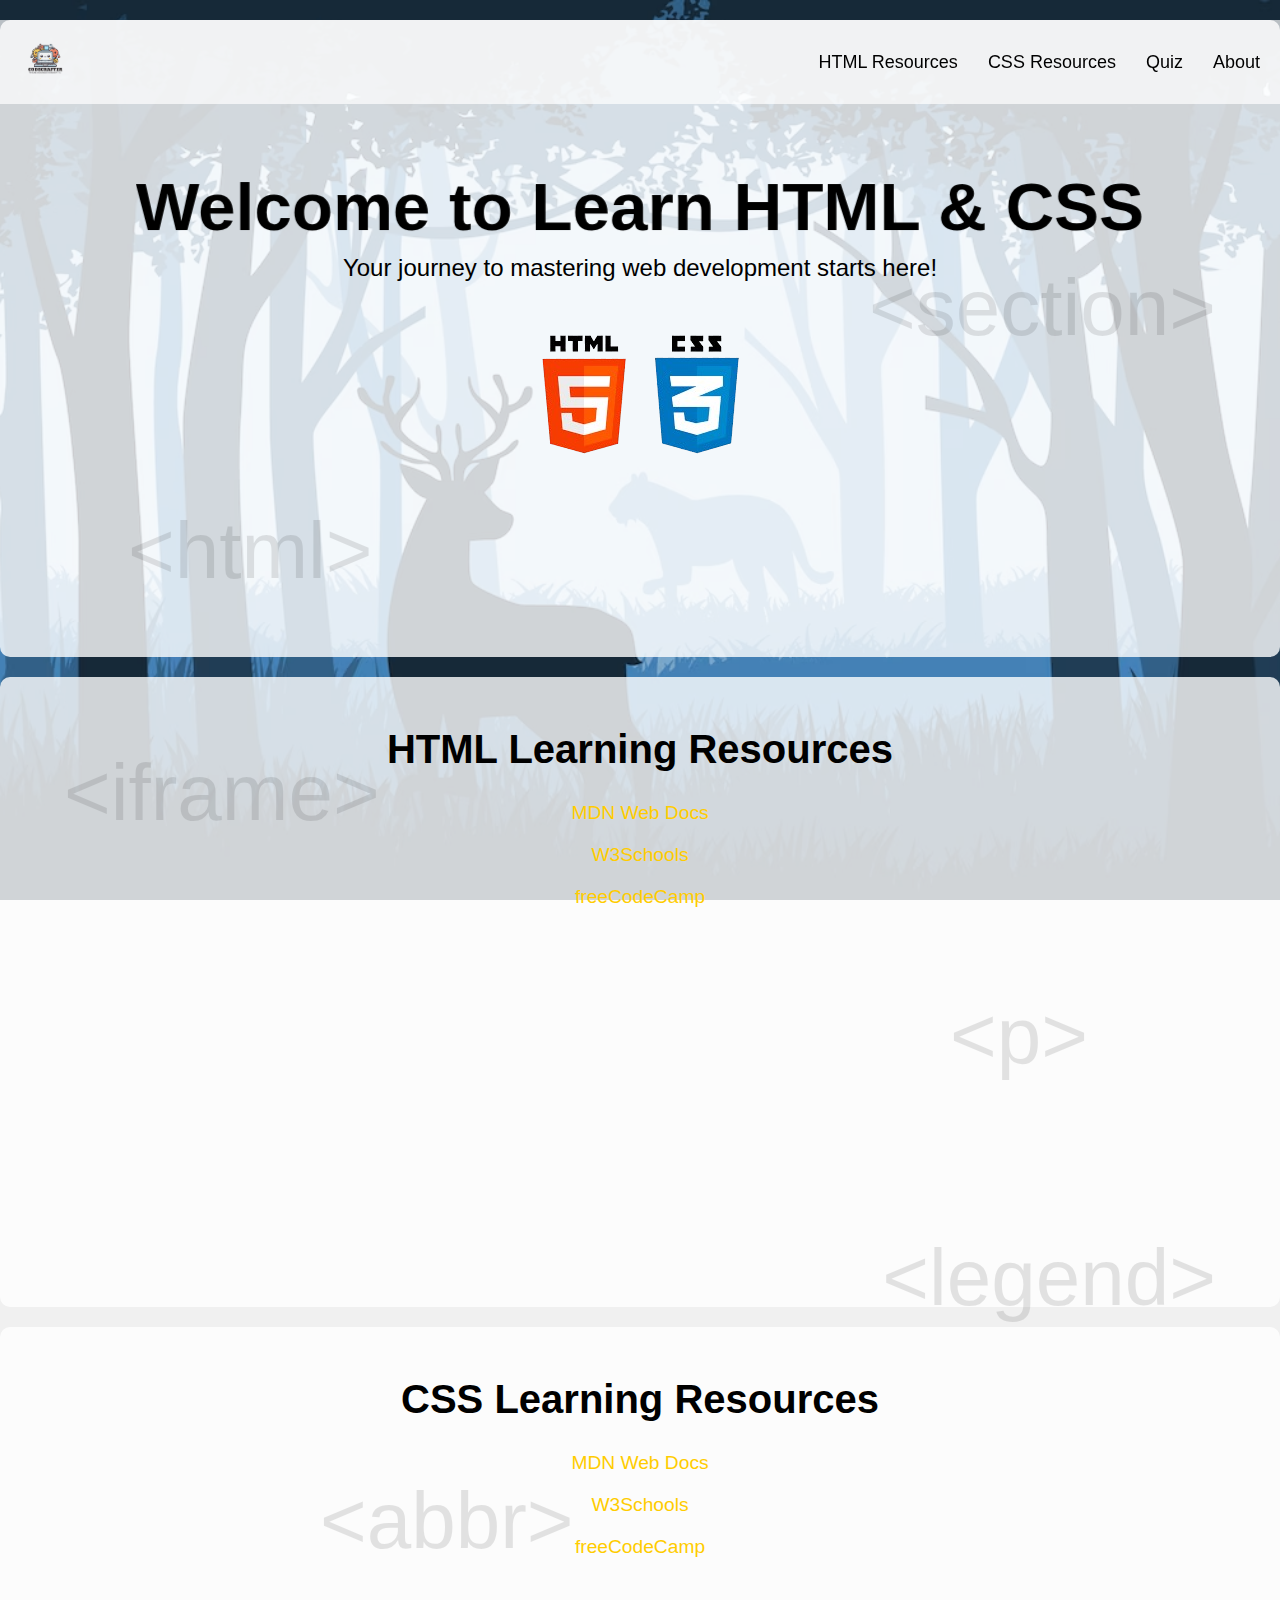
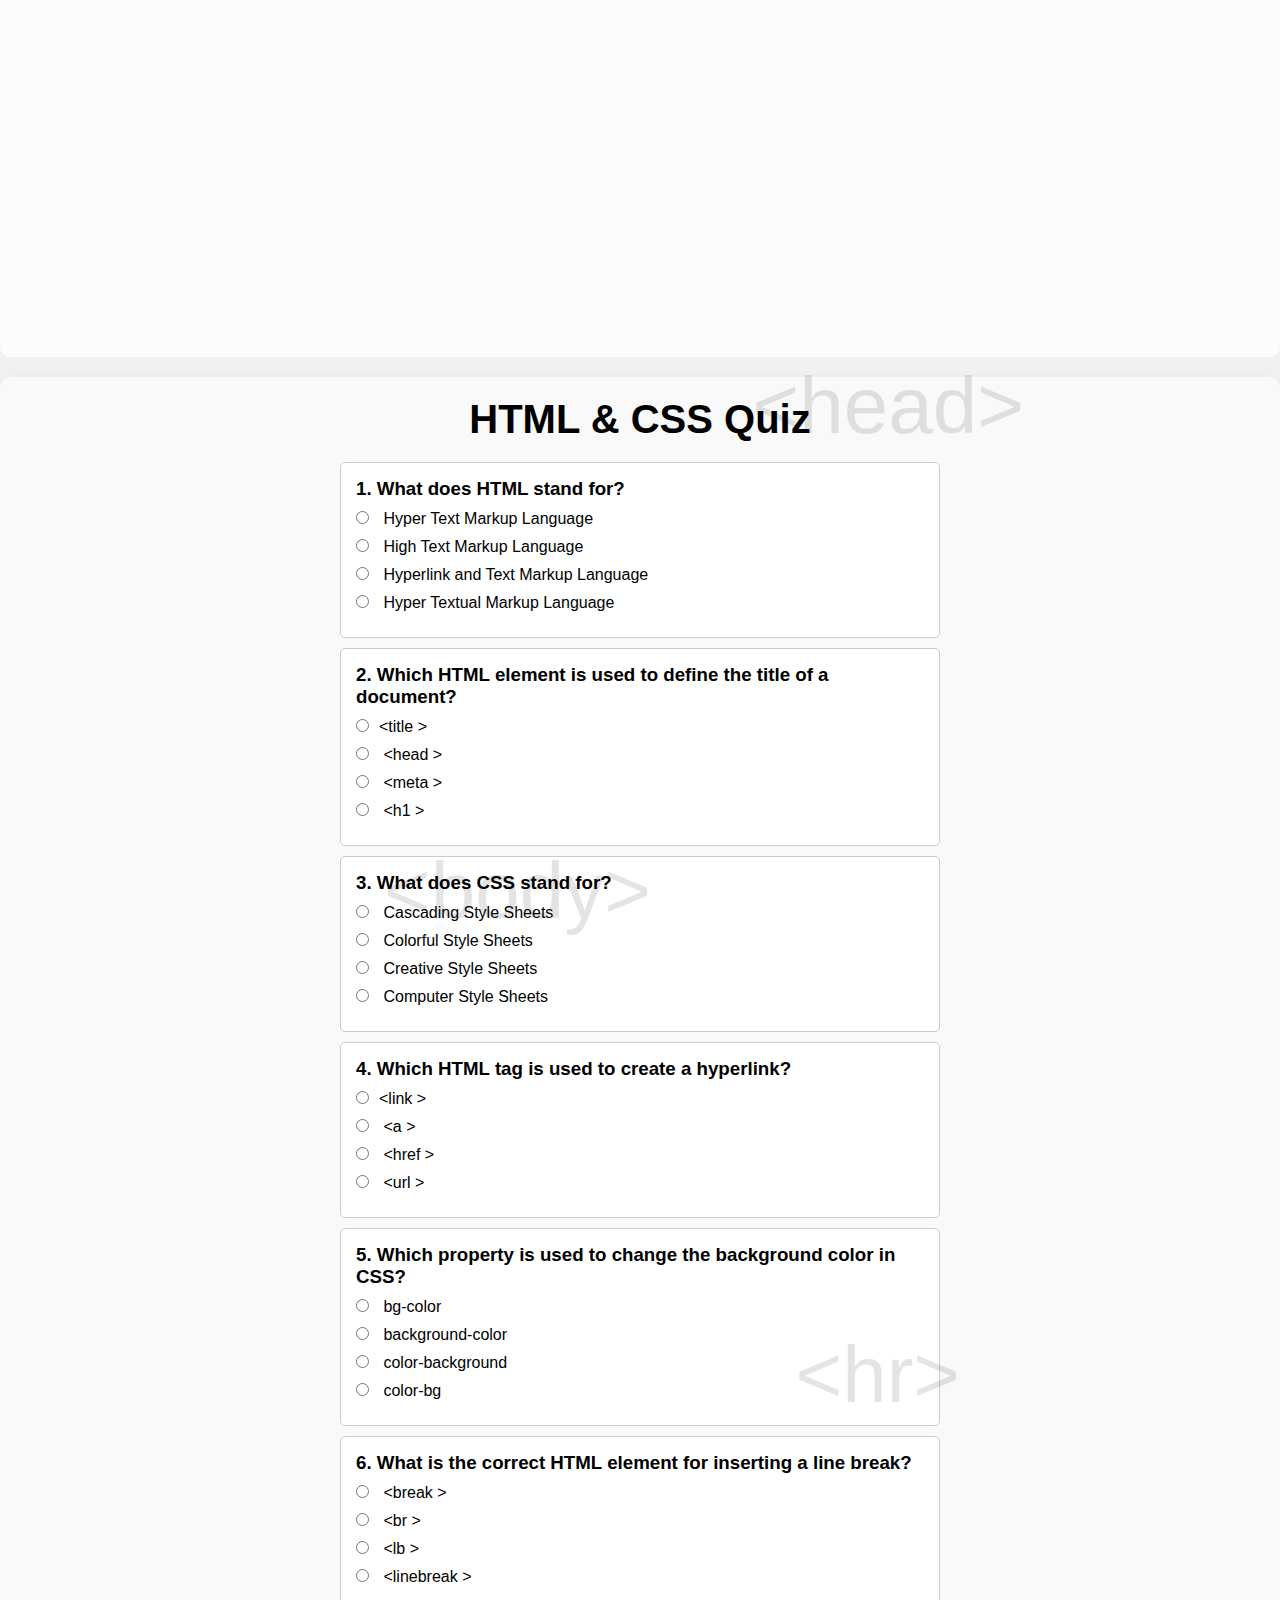
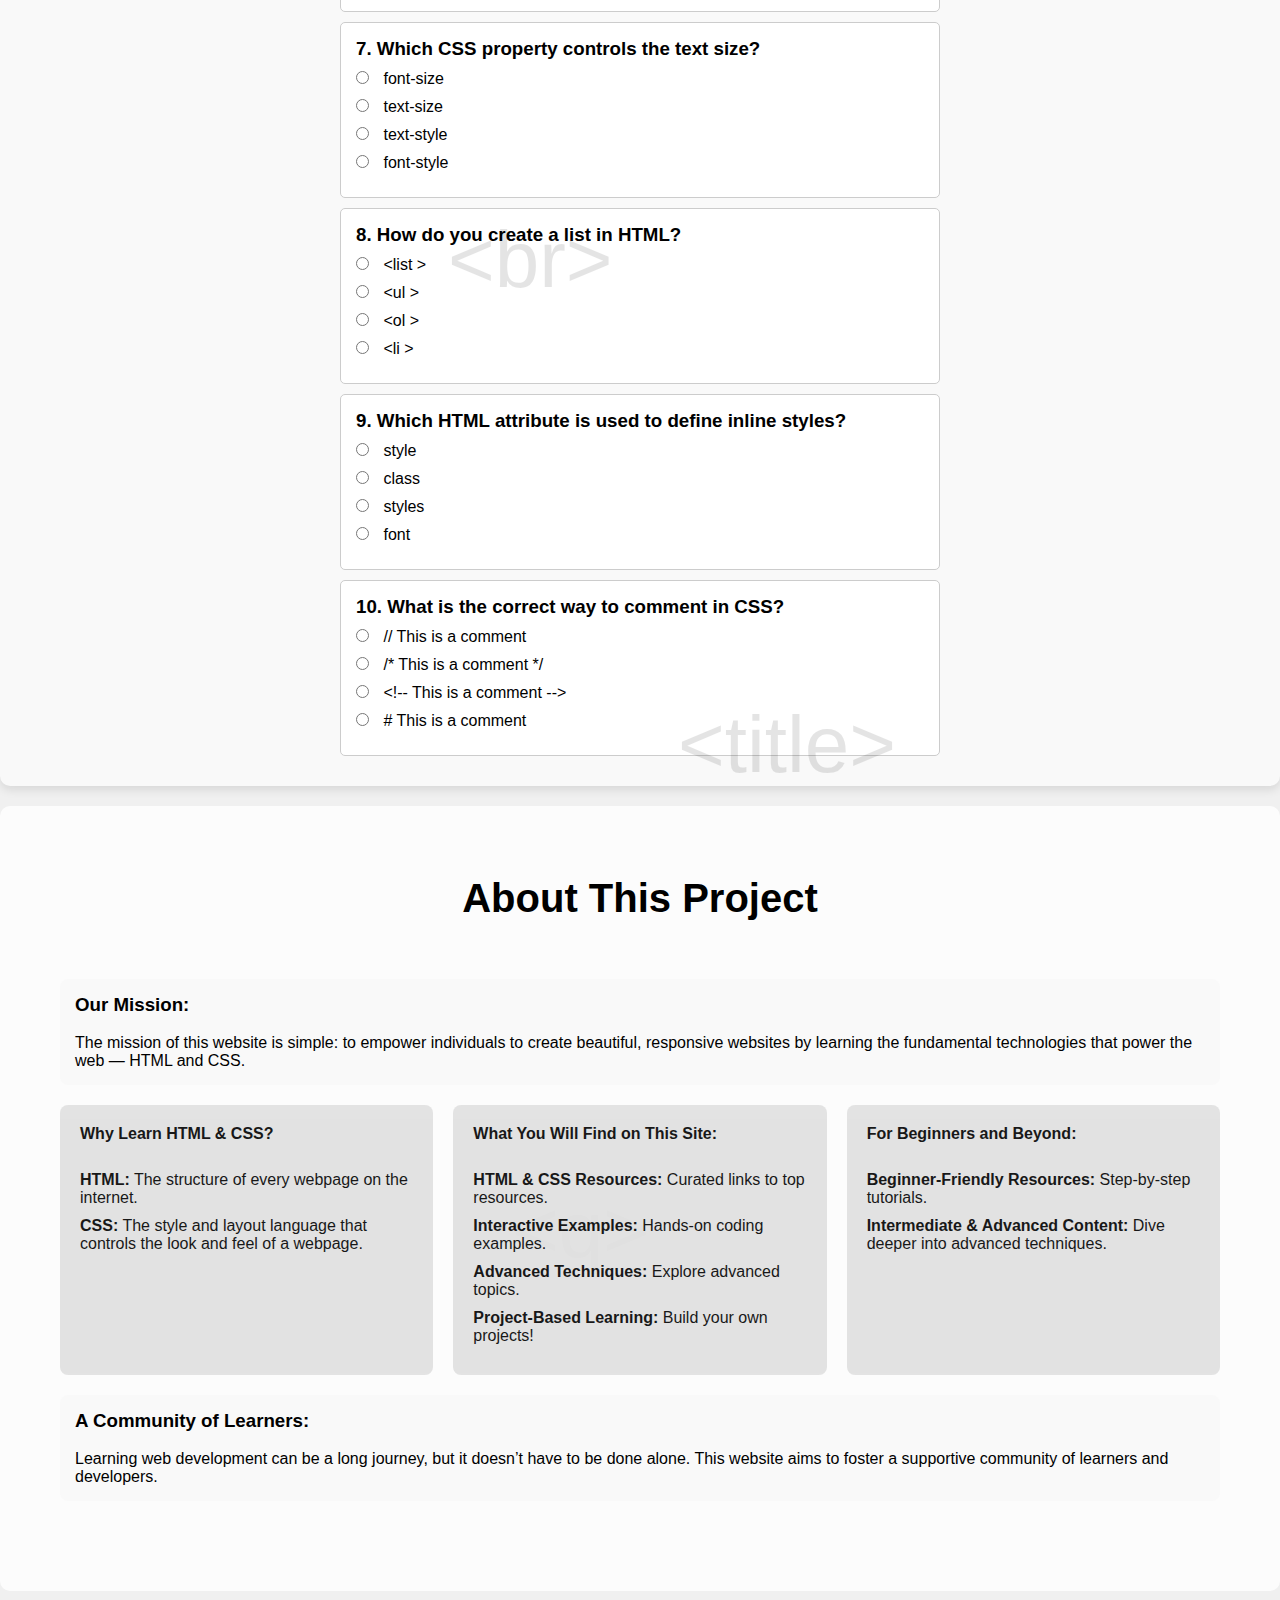
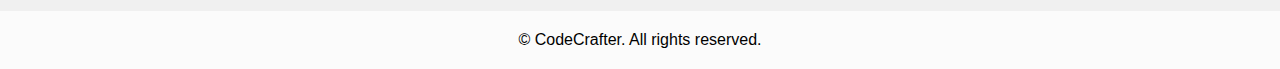
<file: all_lessons.html>
<!DOCTYPE html>
<html lang="en">
<head>
    <meta charset="UTF-8">
    <meta name="viewport" content="width=device-width, initial-scale=1.0">
    <title>All Lessons</title>
    <link rel="stylesheet" href="./all_lessons.css">
    <link href="https://fonts.cdnfonts.com/css/ica-rubrik-black" rel="stylesheet">
    <link href="https://fonts.cdnfonts.com/css/poppins" rel="stylesheet">
</head>
<body> 
    <header>
        <nav class="navbar">
            <div class="navbar-container">
                <div class="logo"> <img src="./logo_final.png" height="50px" width="50px" alt="logo" class="logo-image">
                </div>
                <ul class="nav-menu">
                    <li><a href="#html-resources">HTML Resources</a></li>
                    <li><a href="#css-resources">CSS Resources</a></li>
                    <li><a href="#quiz">Quiz</a></li> 
                    <li><a href="#about">About</a></li>
                </ul>
            </div>
        </nav>
    </header>




    <section class="hero">
      <h1 class="animate hero-title">Welcome to Learn HTML & CSS</h1>
      <p class="hero-subtitle">Your journey to mastering web development starts here!</p>
      <img src="./htmlsaaimage.png" alt="HTML and CSS" class="hero-image">
  </section>



  <body>
   
    <div class="floating-tag tag-html">&lt;html&gt;</div>
    <div class="floating-tag tag-p">&lt;p&gt;</div>
    <div class="floating-tag tag-abbr">&lt;abbr&gt;</div>
    <div class="floating-tag tag-head">&lt;head&gt;</div>
    <div class="floating-tag tag-body">&lt;body&gt;</div>
    <div class="floating-tag tag-hr">&lt;hr&gt;</div>
    <div class="floating-tag tag-br">&lt;br&gt;</div>
    <div class="floating-tag tag-title">&lt;title&gt;</div>
    <div class="floating-tag tag-q">&lt;q&gt;</div>
    <div class="floating-tag tag-section">&lt;section&gt;</div>
    <div class="floating-tag tag-iframe">&lt;iframe&gt;</div>
    <div class="floating-tag tag-legend">&lt;legend&gt;</div>
    
</body>






    
    <section id="html-resources" class="fade-in">
        <h2>HTML Learning Resources</h2>
        <ul class="html-resources-list">
            <li ><a href="https://developer.mozilla.org/en-US/docs/Web/HTML">MDN Web Docs</a></li>
            <li><a href="https://www.w3schools.com/html/">W3Schools</a></li>
            <li><a href="https://www.freecodecamp.org/">freeCodeCamp</a></li>
        </ul>
    
        
      
        <div class="video-container">
            <iframe src="https://onecompiler.com/html" width="100vw"  title="notitle" frameborder="0" allowfullscreen></iframe>
        </div>
    </section>

    <section id="css-resources" class="fade-in">
      
        <h2>CSS Learning Resources</h2>
        <ul class="css-resources-list">
            <li   ><a href="https://developer.mozilla.org/en-US/docs/Web/CSS">MDN Web Docs</a></li>
            <li><a href="https://www.w3schools.com/css/">W3Schools</a></li>
            <li><a href="https://www.freecodecamp.org/">freeCodeCamp</a></li>
        </ul>
        
        <div class="video-container">
            <iframe src="https://onecompiler.com/html/3wsvrxxap" width="100vw" title="notitle"  frameborder="0" allowfullscreen></iframe>
        </div>
    </section>

    <section id="quiz" class="fade-in quiz-section">
        <h2>HTML & CSS Quiz</h2>
        <div class="quiz-container">
            <div class="question">
                <h3>1. What does HTML stand for?</h3>
                <ul class="options">
                    <li><input   type="radio" name="q1" value="a"> Hyper Text Markup Language</li>
                    <li><input type="radio" name="q1" value="b"> High Text Markup Language</li>
                    <li><input type="radio" name="q1" value="c"> Hyperlink and Text Markup Language</li>
                    <li><input type="radio" name="q1" value="d"> Hyper Textual Markup Language</li>
                </ul>
            </div>
            <div class="question">
                <h3>2. Which HTML element is used to define the title of a document?</h3>
                <ul class="options">
                    <li><input type="radio" name="q2" value="a">&lt;title &gt;</li>
                    <li><input type="radio" name="q2" value="b"> &lt;head &gt;</li>
                    <li><input type="radio" name="q2" value="c"> &lt;meta &gt;</li>
                    <li><input type="radio" name="q2" value="d"> &lt;h1 &gt;</li>
                </ul>
            </div>
            <div class="question">
                <h3>3. What does CSS stand for?</h3>
                <ul class="options">
                    <li><input type="radio" name="q3" value="a"> Cascading Style Sheets</li>
                    <li><input type="radio" name="q3" value="b"> Colorful Style Sheets</li>
                    <li><input type="radio" name="q3" value="c"> Creative Style Sheets</li>
                    <li><input type="radio" name="q3" value="d"> Computer Style Sheets</li>
                </ul>
            </div>
            <div class="question">
                <h3>4. Which HTML tag is used to create a hyperlink?</h3>
                <ul class="options">
                    <li><input type="radio" name="q4" value="a">&lt;link &gt;</li>
                    <li><input type="radio" name="q4" value="b"> &lt;a  &gt;</li>
                    <li><input type="radio" name="q4" value="c"> &lt;href  &gt;</li>
                    <li><input type="radio" name="q4" value="d"> &lt;url  &gt;</li>
                </ul>
            </div>
            <div class="question">
                <h3>5. Which property is used to change the background color in CSS?</h3>
                <ul class="options">
                    <li><input type="radio" name="q5" value="a"> bg-color</li>
                    <li><input type="radio" name="q5" value="b"> background-color</li>
                    <li><input type="radio" name="q5" value="c"> color-background</li>
                    <li><input type="radio" name="q5" value="d"> color-bg</li>
                </ul>
            </div>
            <div class="question">
                <h3>6. What is the correct HTML element for inserting a line break?</h3>
                <ul class="options">
                    <li><input type="radio" name="q6" value="a"> &lt;break  &gt;</li>
                    <li><input type="radio" name="q6" value="b"> &lt;br  &gt;</li>
                    <li><input type="radio" name="q6" value="c"> &lt;lb  &gt;</li>
                    <li><input type="radio" name="q6" value="d"> &lt;linebreak &gt;</li>
                </ul>
            </div>
            <div class="question">
                <h3>7. Which CSS property controls the text size?</h3>
                <ul class="options">
                    <li><input type="radio" name="q7" value="a"> font-size</li>
                    <li><input type="radio" name="q7" value="b"> text-size</li>
                    <li><input type="radio" name="q7" value="c"> text-style</li>
                    <li><input type="radio" name="q7" value="d"> font-style</li>
                </ul>
            </div>
            <div class="question">
                <h3>8. How do you create a list in HTML?</h3>
                <ul class="options">
                    <li><input type="radio" name="q8" value="a"> &lt;list  &gt;</li>
                    <li><input type="radio" name="q8" value="b"> &lt;ul  &gt;</li>
                    <li><input type="radio" name="q8" value="c"> &lt;ol &gt;</li>
                    <li><input type="radio" name="q8" value="d"> &lt;li &gt;</li>
                </ul>
            </div>
            <div class="question">
                <h3>9. Which HTML attribute is used to define inline styles?</h3>
                <ul class="options">
                    <li><input type="radio" name="q9" value="a"> style</li>
                    <li><input type="radio" name="q9" value="b"> class</li>
                    <li><input type="radio" name="q9" value="c"> styles</li>
                    <li><input type="radio" name="q9" value="d"> font</li>
                </ul>
            </div>
            <div class="question">
                <h3>10. What is the correct way to comment in CSS?</h3>
                <ul class="options">
                    <li><input type="radio"   name="q10" value="a"> // This is a comment</li>
                    <li><input type="radio" name="q10" value="b"> /* This is a comment */</li>
                    <li><input type="radio" name="q10" value="c"> &lt;!-- This is a comment --&gt; </li>
                    <li><input type="radio" name="q10" value="d"> # This is a comment</li>
                </ul>
            </div>
        </div>
    </section>






    <section id="about" class="fade-in">
      <div class="about-container">
          <h2>About This Project</h2> <br>
          <div class="mission">
              <h3>Our Mission:</h3><br>
              <p>The mission of this website is simple: to empower individuals to create beautiful, 
                responsive websites by learning the fundamental technologies that power the web — HTML and CSS.</p>
          </div>
  
          <div class="grid-container">
              <div class="grid-item">
                  <h4>Why Learn HTML & CSS?</h4> <br>
                  <ul>
                      <li><b>HTML:</b> The structure of every webpage on the internet.</li>
                      <li><b>CSS:</b> The style and layout language that controls the look and feel of a webpage.</li>
                  </ul>
              </div>
              <div class="grid-item">
                  <h4>What You Will Find on This Site:</h4><br>
                  <ul>
                      <li><b>HTML & CSS Resources:</b> Curated links to top resources.</li>
                      <li><b>Interactive Examples:</b> Hands-on coding examples.</li>
                      <li><b>Advanced Techniques:</b> Explore advanced topics.</li>
                      <li><b>Project-Based Learning:</b> Build your own projects!</li>
                  </ul>
              </div>
              <div class="grid-item">
                  <h4>For Beginners and Beyond:</h4> <br>
                  <ul>
                      <li><b>Beginner-Friendly Resources:</b> Step-by-step tutorials.</li>
                      <li><b>Intermediate & Advanced Content:</b> Dive deeper into advanced techniques.</li>
                  </ul>
              </div>
          </div>
  
          <div class="community">
              <h3>A Community of Learners:</h3><br>
              <p>Learning web development can be a long journey, but it doesn’t have to be done alone. This website aims to foster a supportive community of learners and developers.</p>
          </div>
      </div>
  </section>


  
    <footer>
        <p>&copy; CodeCrafter. All rights reserved.</p>
    </footer>
</body>
</html>
</file>
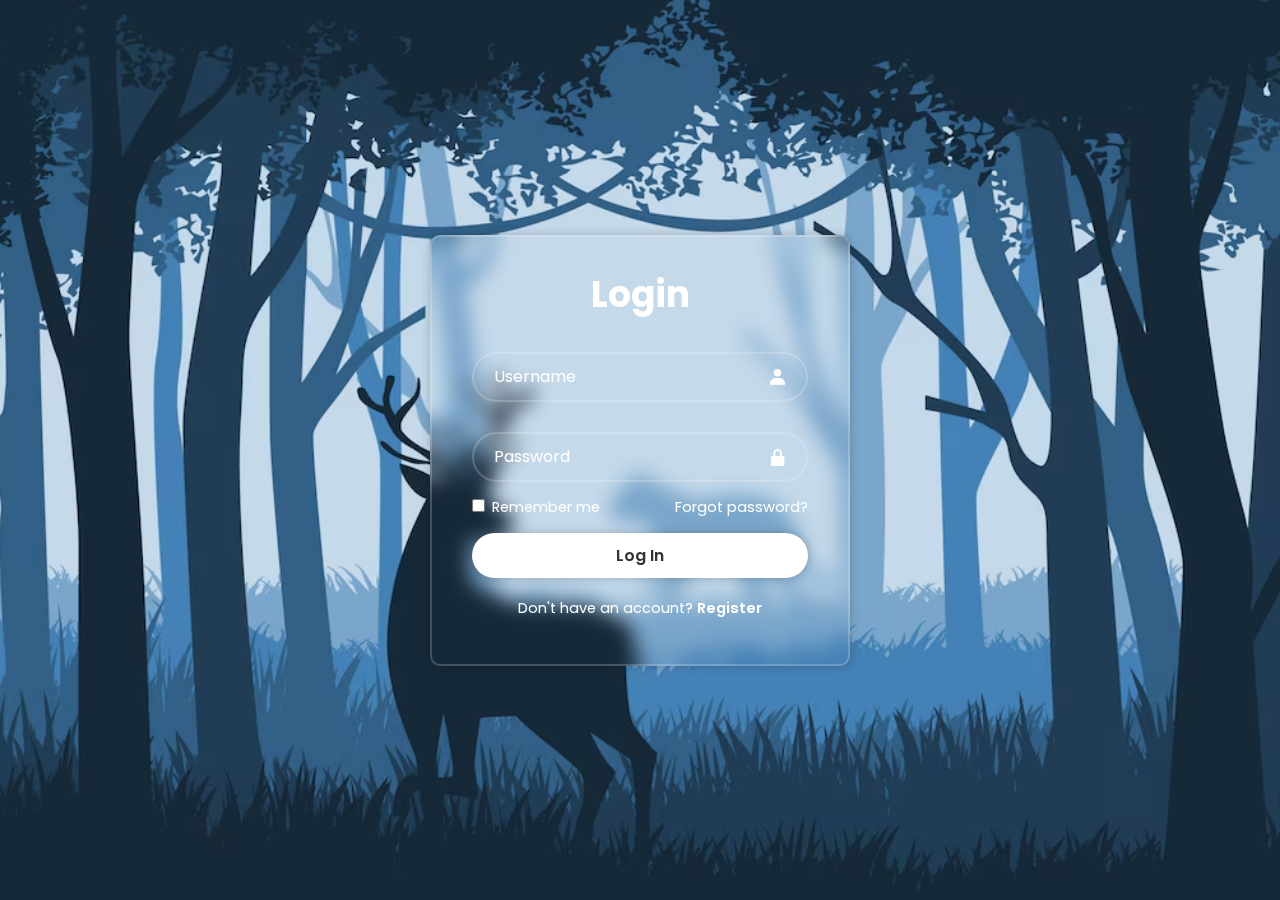
<file: form.html>
<!DOCTYPE html>
<html lang="en">
<head>
  <meta charset="UTF-8">
  <meta name="viewport" content="width=device-width, initial-scale=1.0">
  <title>Log in</title>
  <link rel="stylesheet" href="form.css">
  <link href='https://unpkg.com/boxicons@2.1.4/css/boxicons.min.css' rel='stylesheet'>
</head>


<body>

<div class="wrapper">
    <form action="">
      <h1>Login</h1>
      <div class="input-box">
        <input type="text" placeholder="Username" required>
        <i class='bx bxs-user'></i>
      </div>

      <div class="input-box">
        <input type="password" placeholder="Password" required>
        <i class='bx bxs-lock-alt' ></i>
      </div>

      <div class="remember-forgot">
        <label for="Rememberme">
          <input type="checkbox" id="Rememberme" name="Rememberme">
          Remember me  
        </label>
          <a href="#">Forgot password?</a>
      </div>

      <button type="submit" class="btn">Log In</button>

      <div class="register-link">
        <p>Don't have an account? <a href="#">Register</a> </p>
      </div>


    </form>
</div>
  
</body>
</html>
</file>
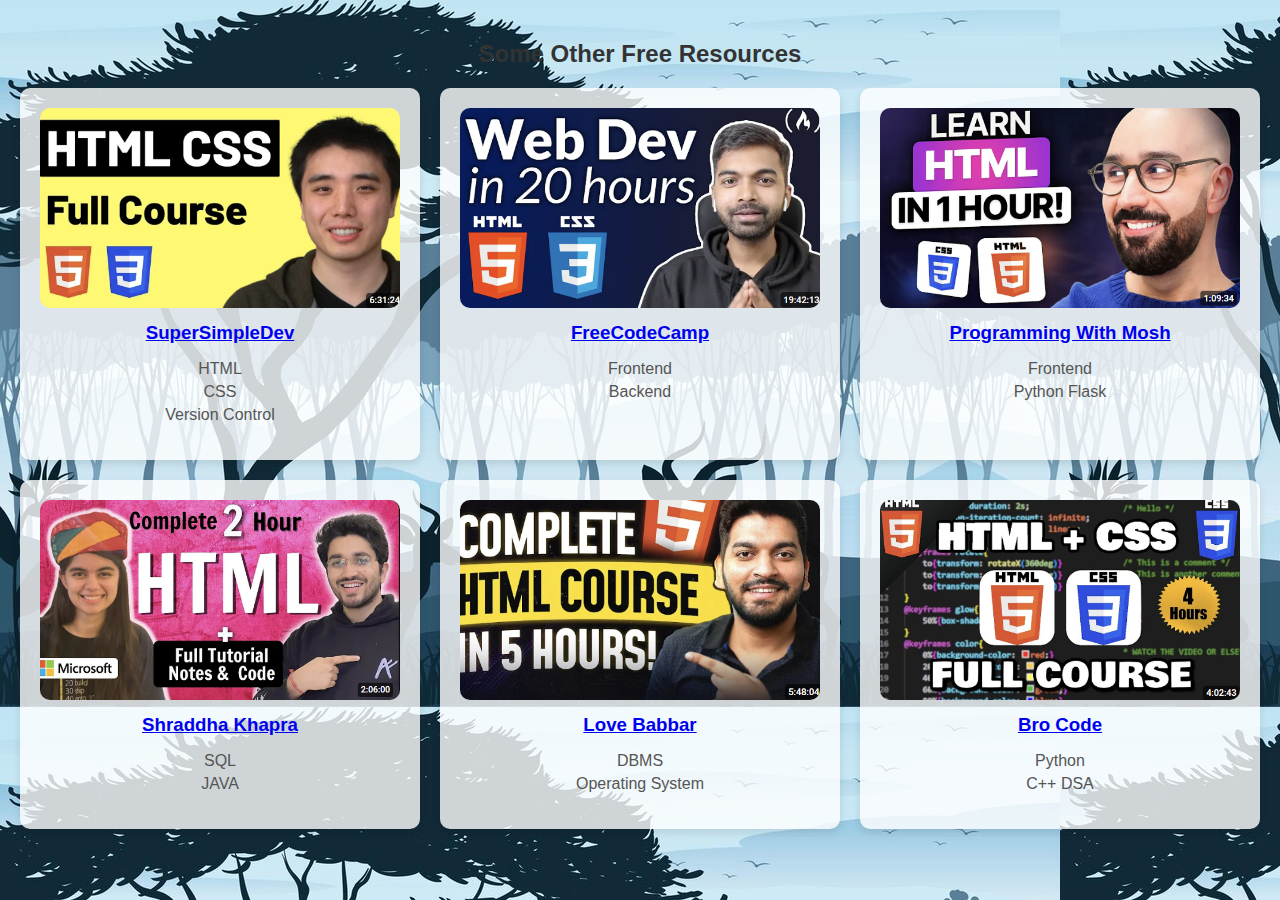
<file: resources.html>
<!DOCTYPE html>
<html lang="en">
<head>
    <meta charset="UTF-8">
    <meta name="viewport" content="width=device-width, initial-scale=1.0">
    <link rel="stylesheet" href="./resources.css">
    <title>Free Resources </title>
</head>
<body>
    <div class="mentors-section">
        <h2>Some Other Free Resources</h2>
        <div class="mentor-grid">
            <div class="mentor-card">
                <img src="./SUPERSIMPLEDEV.png" alt="supersimpledev">
                <h3><a href="https://youtu.be/G3e-cpL7ofc?feature=shared" target="_blank" rel="noopener" > SuperSimpleDev</a> </h3>
                
                <ul>
                    <li>HTML</li>
                    <li>CSS</li>
                    <li>Version Control</li>
                </ul>
            </div>
            <div class="mentor-card">
                <img src="./FREECODECAMP.png" alt="freecodecamp">
                <h3><a href="https://youtu.be/dX8396ZmSPk?feature=shared" target="_blank" rel="noopener" >FreeCodeCamp</a></h3>
                
                <ul>
                    <li>Frontend</li>
                    <li>Backend</li>
                </ul>
            </div>
            <div class="mentor-card">
                <img src="./PROGRAMMINGIWITHMOSH.png" alt="Programming with Mosh">
                <h3> <a href="https://youtu.be/qz0aGYrrlhU?feature=shared" target="_blank" rel="noopener" > Programming With Mosh </a> </h3>
                
                <ul>
                    <li>Frontend</li>
                    <li>Python Flask</li>
                </ul>
            </div>
            <div class="mentor-card">
                <img src="./APNA COLLEGE.png" alt="apna college">
                <h3> <a href="https://youtu.be/HcOc7P5BMi4?feature=shared" target="_blank" rel="noopener" > Shraddha Khapra </a>  </h3>
                
                <ul>
                    <li>SQL</li>
                    <li>JAVA</li>
                </ul>
            </div>
            <div class="mentor-card">
                <img src="./LOVE BABBAR.png" alt="love babbar">
                <h3> <a href="https://youtu.be/k7ELO356Npo?feature=shared" rel="noopener" target="_blank">Love Babbar</a> </h3>
          
                <ul>
                    <li>DBMS</li>
                    <li>Operating System</li> 
                </ul>
            </div>





            <div class="mentor-card">
                <img src="./BROCODE.png" alt=bro code">
                <h3> <a href="https://youtu.be/HGTJBPNC-Gw?feature=shared" target="_blank" rel="noopener" > Bro Code</a> </h3>
         
                <ul>
                    <li>Python</li>
                    <li>C++ DSA</li>
                </ul>
            </div>
        </div>
    </div>
</body>
</html>
</file>
<file: all_lessons.css>
@import url('https://fonts.cdnfonts.com/css/ica-rubrik-black');
@import url('https://fonts.cdnfonts.com/css/poppins');


* {
    margin: 0;
    padding: 0;
    box-sizing: border-box;
}


.hero-title {
  color: #000 ;
}

.hero-subtitle {
  color: #000;
}


body {
    font-family: 'Poppins', sans-serif;
    background: url('./flat-design-forest-landscape_23-2149155031.avif') no-repeat center center fixed; 
    background-size: cover;
    color: black; 
    /* opacity: 0.7; */
}



.navbar {
    background-color: rgba(255, 255, 255, 0.7); 
    color: black;
    position: fixed; 
    width: 100%;
    z-index: 1000; 
    transition: background-color 0.3s; 
}

.navbar-container {
    display: flex;
    justify-content: space-between;
    align-items: center;
    padding: 15px 20px;
}

.logo {
    font-size: 28px;
    font-weight: bold;
    font-family: 'Ica Rubrik Black', sans-serif;
}

.nav-menu {
    list-style: none;
    display: flex;
}

.nav-menu li {
    margin-left: 30px;
}

.nav-menu a {
    color: black; 
    text-decoration: none;
    transition: color 0.3s;
    font-size: 18px; 
}

.nav-menu a:hover {
    color: #ffcc00; 
}



.hero {
    text-align: center;
    padding: 150px 20px; 
  
    background-size: cover;
    position: relative;
    min-height: 400px; 
    display: flex;
    flex-direction: column;
    justify-content: center;
    align-items: center;
}

.hero h1 {
    font-family: 'Ica Rubrik Black', sans-serif;
    font-size: 4em;
    transform: perspective(1000px) translateZ(50px);
    transition: transform 0.3s;
    z-index: 1; 
}


.html-resources-list, .css-resources-list{
  display: flex;
  flex-direction: column;
  align-items: center;
}

.hero h1:hover {
    transform: perspective(1000px) translateZ(100px);
}

.hero p {
    z-index: 1; 
    font-size: 1.5em; 
    margin-top: 10px;
}



section {
    padding: 50px 20px;
    background-color: rgba(255, 255, 255, 0.8); 
    margin: 20px 0; 
    border-radius: 10px; 
    animation: fadeIn 1s ease-in-out; 
}

section h2 {
    font-size: 2.5em;
    margin-bottom: 20px;
    text-align: center; 
}

section ul {
    list-style: none;
    padding: 0; 
}

section ul li {
    margin: 10px 0;
}

section ul a {
    color: #ffcc00; 
    text-decoration: none;
    transition: color 0.3s;
    font-size: 1.2em; 
}

section ul a:hover {
    color: black; 
}

/* Video Container */
.video-container {
    margin-top: 20px;
    text-align: center; 
}

.video-container iframe {
    width: 100%;
    max-width: 560px; 
    height: 315px; 
    border: none; 
    border-radius: 10px; 
    transition: transform 0.3s; 
}

.video-container iframe:hover {
    transform: scale(1.05); 
}


footer {
    text-align: center;
    padding: 20px;
    background-color: rgba(255, 255, 255, 0.7); 
    color: black; 
}



@keyframes fadeIn {
    from {
        opacity: 0;
    }
    to {
        opacity: 1;
    }
}

.animate {
    animation: slideIn 1s ease-in-out;
}

@keyframes slideIn {
    from {
        transform: translateY(-50px);
        opacity: 0;
    }
    to {
        transform: translateY(0);
        opacity: 1;
    }
}



@media (max-width: 768px) {
    .hero h1 {
        font-size: 2.5em;
    }

    .hero p {
        font-size: 1.2em; 
    }

    .navbar-container {
        flex-direction: column; 
        align-items: flex-start; 
    }

    .nav-menu {
        flex-direction: column; 
        margin-top: 10px; 
    }

    .nav-menu li {
        margin-left: 0; 
        margin-bottom: 10px; 
    }
}



.logo-image {
    max-width: 100%;
    height: auto;
}



    @keyframes moveText {
        0% { transform: translateX(100%); }
        100% { transform: translateX(-100%); }
    }

    .moving-text {
        display: inline-block;
        animation: moveText 10s linear infinite;
    }

 
        .crazy-text {
            animation: colorChange 5s linear infinite;
        }
 
    
  



.about-container {
  max-width: 1200px;
  margin: 0 auto;
  padding: 20px;
  font-family: Arial, sans-serif;
}

h2 {
  text-align: center;
  margin-bottom: 20px;
}

.mission, .community {
  margin: 20px 0;
  padding: 15px;
  background-color: #f9f9f9;
  border-radius: 8px;
}

.grid-container {
  display: grid;
  grid-template-columns: repeat(auto-fill, minmax(300px, 1fr));
  gap: 20px;
}

.grid-item {
  background-color: #e0e0e0;
  padding: 20px;
  border-radius: 8px;
  transition: transform 0.3s, background-color 0.3s;
  opacity: 0.9;
}

.grid-item:hover {
  transform: scale(1.05);
  background-color: #d0d0d0;
}

ul {
  list-style-type: none;
  padding: 0;
}

h3, h4 {
  margin-top: 0;
}



body {
    background-color: #f0f0f0; 
    position: relative; 
}

.floating-tag {
    position: absolute;
    font-size: 5rem; 
    opacity: 0.1;
    pointer-events: none; 
}


.tag-html { top: 10%; left: 10%; }
.tag-p { top: 20%; right: 15%; }
.tag-abbr { top: 30%; left: 25%; }
.tag-head { top: 40%; right: 20%; }
.tag-body { top: 50%; left: 30%; }
.tag-hr { top: 60%; right: 25%; }
.tag-br { top: 70%; left: 35%; }
.tag-title { top: 80%; right: 30%; }
.tag-q { top: 90%; left: 40%; }
.tag-section { top: 5%; right: 5%; }
.tag-iframe { top: 15%; left: 5%; }
.tag-legend { top: 25%; right: 5%; }







.quiz-section {
    padding: 20px;
    background-color: #f9f9f9;
    border-radius: 10px;
    box-shadow: 0 4px 10px rgba(0, 0, 0, 0.1);
    animation: fadeIn 1s ease-in-out;
}

.quiz-container {
    max-width: 600px;
    margin: auto;
}

.question {
    margin-bottom: 20px;
    border: 1px solid #ddd;
    border-radius: 8px; 
    padding: 15px; 
    background-color: #fff; 
}


.question {
    border: 1px solid #ccc;
    padding: 15px;
    margin: 10px 0;
    border-radius: 5px; 
    transition: transform 0.3s, box-shadow 0.3s; 
}

.question:hover {
    transform: scale(1.05); 
    box-shadow: 0 4px 20px rgba(0, 0, 0, 0.2); 
}


.options {
    list-style-type: none;
    padding: 0;
}

.options li {
    margin: 10px 0;
}

.options input {
    margin-right: 10px; 
}

@keyframes fadeIn {
    from { opacity: 0; }
    to { opacity: 1; }
}
</file>
<file: form.css>
@import url('https://fonts.googleapis.com/css2?family=Poppins:wght@300;400;500;600;700;800;900&display=swap');


* {
  margin: 0;
  padding: 0;
  box-sizing: border-box;
  font-family: 'Poppins', sans-serif;
}

body{
  display:flex;
  justify-content: center;
  align-items: center;
  min-height: 100vh;
  background: url('./flat-design-forest-landscape_23-2149155031.avif') no-repeat;
  background-size: cover;
  background-position: center;
}

.wrapper{
  width: 420px;
  background: transparent;
  border: 2px solid rgba(255,255,255,.2);
  -webkit-backdrop-filter: blur(10px); /* For Safari */
  backdrop-filter: blur(10px);   /* Standard syntax */
  box-shadow: 0 0 10px rgba(0,0,0,.2);
  color: #fff;
  border-radius:10px ;
  padding: 30px 40px;


}

.wrapper h1{
  font-size: 36px;
  text-align: center;

}

.wrapper  .input-box{
  width: 100%;
  height: 50px;
  margin: 30px 0;
  position: relative;

}

.input-box input{
  width: 100%;
  height: 100%;
  background: transparent;
  border: none;
  outline: none;
  border: 2px solid rgba(255,255,255,.2);
  border-radius: 40px;
  font-size: 16px;
  color: #fff;
  padding: 20px 45px 20px 20px;


}

.input-box input::placeholder{
  color:#fff;
}

.input-box i {
  position: absolute;
  right: 20px;
  top: 50%;
  transform: translateY(-50%);
  font-size: 20px;  
  color: #fff;
}

.wrapper .remember-forgot{
  display: flex;
  justify-content: space-between;
  font-size: 14.5px;
  margin: -15px 0 15px ;
}

.remember-forgot label input{
  accent-color: #fff;
  margin-right: 3px;

}

.remember-forgot a {
  color: #fff;
  text-decoration: none;

}

.remember-forgot a:hover{
  text-decoration: underline;
}

.wrapper .btn{
  width: 100%;
  height: 45px;
  background: #fff;
  border: none;
  outline: none;
  border-radius: 40px;
  box-shadow: 0 0 10px rgba(0,0,0,.2);
  cursor: pointer;
  font-size: 16px;
  color: #333;
  font-weight: 600;

}

.wrapper .register-link{
  font-size: 14.5px;
  text-align: center;
margin: 20px 0 15px;

}

.register-link p a {
  color:#fff;
  text-decoration: none;
  font-weight: 600;

}

.register-link p a :hover{

  text-decoration: underline;

}
</file>
<file: resources.css>
body {
  font-family: 'Roboto', sans-serif; 
  background-image: url(./hiran.jpg);
  font-weight: 400;
  background-color: #f4f4f4;
  margin: 0;
  padding: 20px;
}



h2, h3 {
  font-family: 'Roboto', sans-serif; 
  font-weight: 700; 
}

.mentors-section {
  text-align: center;
}

h2 {
  margin-bottom: 20px;
  color: #333;
}

.mentor-grid {
  display: grid;
  grid-template-columns: repeat(3, 1fr); 
  gap: 20px;
}

.mentor-card {
  background: rgba(255, 255, 255, 0.8); 
  border-radius: 10px;
  box-shadow: 0 4px 8px rgba(0, 0, 0, 0.1);
  overflow: hidden;
  transition: transform 0.3s, box-shadow 0.3s;
  padding: 20px; 
}


.mentor-card:hover {
  transform: translateY(-10px);
  box-shadow: 0 8px 16px rgba(0, 0, 0, 0.2);
}

.mentor-card img {
  width: 100%;
  height: 200px;
  object-fit: cover;
  border-radius: 10px;
}




h3 {
  margin: 10px 0;
  color: #007BFF;
}

ul {
  list-style-type: none;
  padding: 0;
}

li {
  margin: 5px 0;
  color: #555;
}

@keyframes fadeIn {
  from {
      opacity: 0;
      transform: translateY(20px);
  }
  to {
      opacity: 1;
      transform: translateY(0);
  }
}

.mentor-card {
  animation: fadeIn 0.5s ease forwards;
}
</file>
